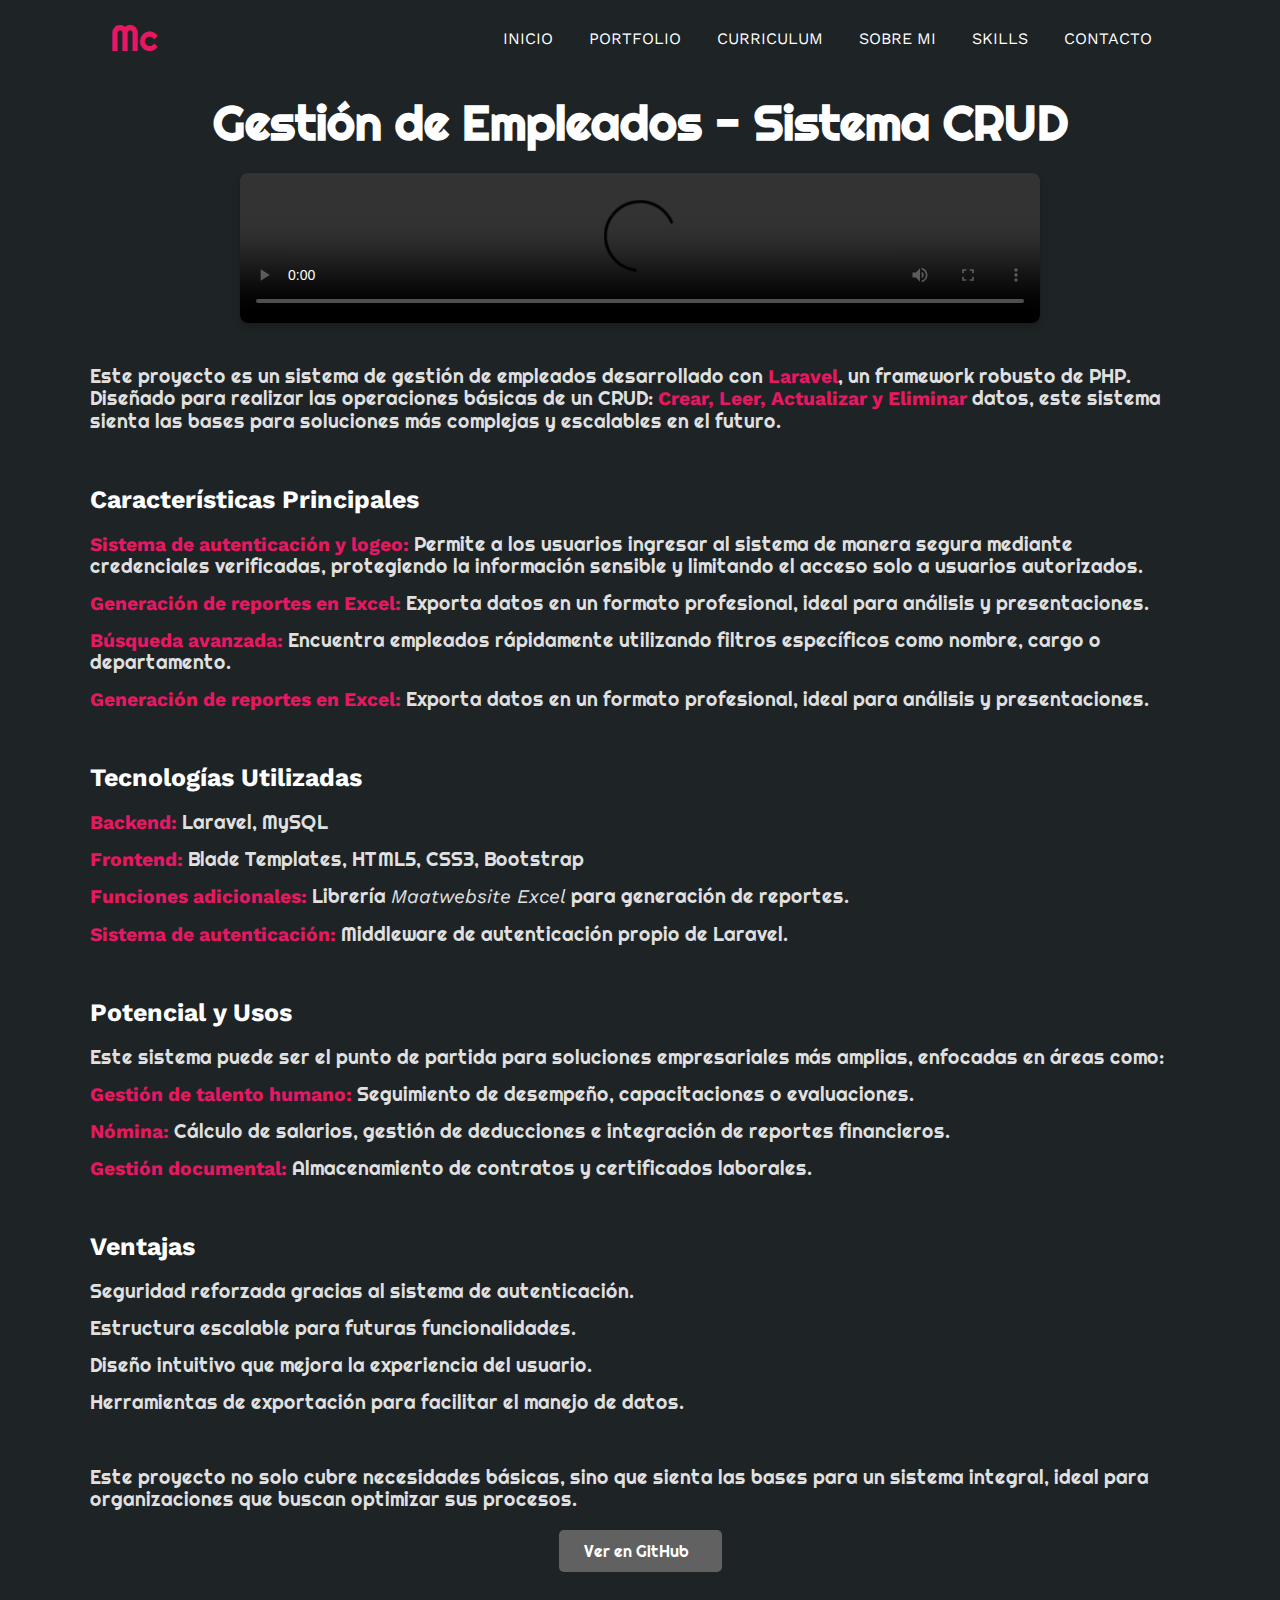
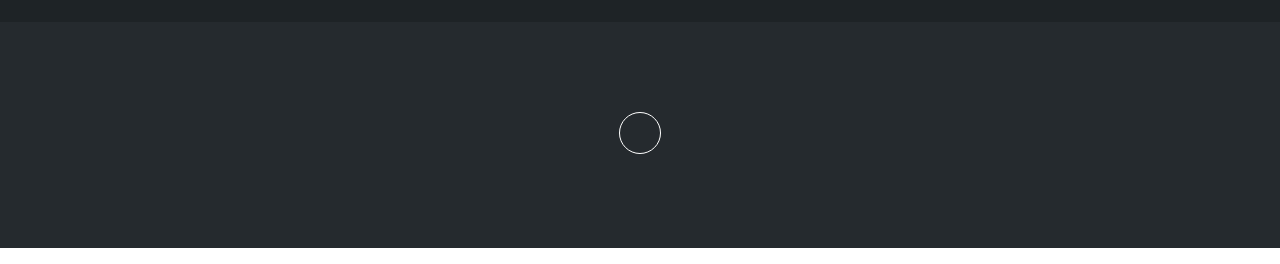
<file: empleadosCRUD.html>
<!DOCTYPE html>
<html lang="es">
  <head>
    <meta charset="UTF-8" />
    <meta http-equiv="X-UA-Compatible" content="IE=edge" />
    <meta name="viewport" content="width=device-width, initial-scale=1.0" />
    <link
      rel="stylesheet"
      href="https://cdnjs.cloudflare.com/ajax/libs/font-awesome/6.1.2/css/all.min.css"
      integrity="sha512-1sCRPdkRXhBV2PBLUdRb4tMg1w2YPf37qatUFeS7zlBy7jJI8Lf4VHwWfZZfpXtYSLy85pkm9GaYVYMfw5BC1A=="
      crossorigin="anonymous"
      referrerpolicy="no-referrer"
    />
    <title>Portfolio</title>
    <link rel="stylesheet" href="estilo.css" />
  </head>

  <body>
    <!-- MENU ENCABEZADO -->
    <div class="contenedor-header">
      <header>
        <div class="logo">
          <!-- <img
                  
                    src="img/logo1.png"
                    alt=""
                    width="20px "
                    height="20px"
                  /> -->
          <a href="#">Mc</a>
        </div>
        <nav id="nav">
          <ul>
            <li>
              <a href="index.html#inicio" onclick="seleccionar()">INICIO</a>
            </li>
            <li>
              <a href="index.html#portfolio" onclick="seleccionar()"
                >PORTFOLIO</a
              >
            </li>
            <li>
              <a href="index.html#curriculum" onclick="seleccionar()"
                >CURRICULUM</a
              >
            </li>
            <li>
              <a href="index.html#sobremi" onclick="seleccionar()">SOBRE MI</a>
            </li>
            <li>
              <a href="index.html#skills" onclick="seleccionar()">SKILLS</a>
            </li>

            <li>
              <a href="index.html#contacto" onclick="seleccionar()">CONTACTO</a>
            </li>
          </ul>
        </nav>
        <div class="nav-responsive" onclick="mostrarOcultarMenu()">
          <i class="fa-solid fa-bars"></i>
        </div>
      </header>
    </div>

    <!-- <!-- SECCIÓN SOBRE EL PROYECTO CRUD -->
    <section id="sobremi2" class="sobremi2">
      <div class="contenido-seccion">
        <br />
        <br />
        <h2>Gestión de Empleados - Sistema CRUD</h2>
        <div class="video-container">
          <video controls>
            <source
              src="https://github.com/user-attachments/assets/9c5edead-2846-4062-b0ca-8d636ea1989b"
              type="video/mp4"
            />
            Tu navegador no soporta la reproducción de videos.
          </video>
        </div>

        <br />
        <br />
        <p>
          Este proyecto es un sistema de gestión de empleados desarrollado con
          <strong>Laravel</strong>, un framework robusto de PHP. Diseñado para
          realizar las operaciones básicas de un CRUD:
          <span>Crear, Leer, Actualizar y Eliminar</span> datos, este sistema
          sienta las bases para soluciones más complejas y escalables en el
          futuro.
        </p>
        <br /><br />
        <h3>Características Principales</h3>
        <br />
        <p>
          <strong>Sistema de autenticación y logeo:</strong> Permite a los
          usuarios ingresar al sistema de manera segura mediante credenciales
          verificadas, protegiendo la información sensible y limitando el acceso
          solo a usuarios autorizados.
        </p>
        <p>
          <strong>Generación de reportes en Excel:</strong> Exporta datos en un
          formato profesional, ideal para análisis y presentaciones.
        </p>

        <p>
          <strong>Búsqueda avanzada:</strong> Encuentra empleados rápidamente
          utilizando filtros específicos como nombre, cargo o departamento.
        </p>
        <p>
          <strong>Generación de reportes en Excel:</strong> Exporta datos en un
          formato profesional, ideal para análisis y presentaciones.
        </p>

        <br /><br />
        <h3>Tecnologías Utilizadas</h3>
        <br />
        <p><strong>Backend:</strong> Laravel, MySQL</p>
        <p>
          <strong>Frontend:</strong> Blade Templates, HTML5, CSS3, Bootstrap
        </p>
        <p>
          <strong>Funciones adicionales:</strong> Librería
          <em>Maatwebsite Excel</em> para generación de reportes.
        </p>
        <p>
          <strong>Sistema de autenticación:</strong> Middleware de autenticación
          propio de Laravel.
        </p>

        <br /><br />
        <h3>Potencial y Usos</h3>
        <br />
        <p>
          Este sistema puede ser el punto de partida para soluciones
          empresariales más amplias, enfocadas en áreas como:
        </p>
        <p>
          <strong>Gestión de talento humano:</strong> Seguimiento de desempeño,
          capacitaciones o evaluaciones.
        </p>
        <p>
          <strong>Nómina:</strong> Cálculo de salarios, gestión de deducciones e
          integración de reportes financieros.
        </p>
        <p>
          <strong>Gestión documental:</strong> Almacenamiento de contratos y
          certificados laborales.
        </p>

        <br /><br />
        <h3>Ventajas</h3>
        <br />

        <p>Seguridad reforzada gracias al sistema de autenticación.</p>
        <p>Estructura escalable para futuras funcionalidades.</p>
        <p>Diseño intuitivo que mejora la experiencia del usuario.</p>
        <p>Herramientas de exportación para facilitar el manejo de datos.</p>

        <br /><br />
        <p>
          Este proyecto no solo cubre necesidades básicas, sino que sienta las
          bases para un sistema integral, ideal para organizaciones que buscan
          optimizar sus procesos.
        </p>
      </div>
      <div class="github-button-container">
        <a
          href="https://github.com/Mastick2607/sistema_empleados.git"
          target="_blank"
          class="github-button"
        >
          Ver en GitHub <i class="fab fa-github"></i>
        </a>
      </div>
    </section>

    <!-- footer -->
    <footer>
      <!-- <a href="#inicio" class="arriba">
        <i class="fa-solid fa-angles-up"></i>
      </a> -->
      <div class="redes">
        <!-- <a href="#"><i class="fa-brands fa-facebook-f"></i></a>
        <a href="#"><i class="fa-brands fa-twitter"></i></a>
        <a href="#"><i class="fa-brands fa-skype"></i></a> -->
        <a
          class="redes-footer"
          href="https://www.linkedin.com/in/marlon-stick-cortes-ñustes-baa47b1b4/"
          ><i class="fa-brands fa-linkedin-in"></i
        ></a>
        <!-- <a href="#"><i class="fa-solid fa-rss"></i></a> -->
      </div>
    </footer>
  </body>
</html>
</file>
<file: estilo.css>
@import url("https://fonts.googleapis.com/css2?family=Righteous&family=Work+Sans:wght@100;300;400;600;800&display=swap");
* {
  box-sizing: border-box;
  font-family: "Work Sans";
  margin: 0;
  padding: 0;
}
html {
  /* me permite deslizar cuando hago clic en los links del menu */
  scroll-behavior: smooth;
}
/* MENU */
.contenedor-header {
  background: #1e2326;
  position: fixed;
  width: 100%;
  top: 0;
  left: 0;
  z-index: 99;
}
.contenedor-header header {
  max-width: 1100px;
  margin: auto;
  display: flex;
  justify-content: space-between;
  align-items: center;
  padding: 15px 20px;
}
.contenedor-header header .logo a {
  font-family: "Righteous";
  font-size: 36px;
  color: #e71861;
  text-decoration: none;
}
.contenedor-header header ul {
  display: flex;
  list-style: none;
}
.contenedor-header header nav ul li a {
  text-align: none;
  color: #fff;
  margin: 0 15px;
  padding: 3px;
  transition: 0.5s;
  text-decoration: none;
}
.contenedor-header header nav ul li a:hover {
  color: #e71861;
}
.nav-responsive {
  background-color: #e71861;
  color: #fff;
  padding: 5px 10px;
  border-radius: 5px;
  cursor: pointer;
  display: none;
}
/* SECCION I N I C I O */
.inicio {
  background: linear-gradient(
      to top,
      rgba(30, 35, 38, 0.8),
      rgba(30, 35, 38, 1)
    ),
    url(img/fondo.jpg);
  background-size: cover;
  height: 100vh;
  color: #fff;
  background-color: #1cb698;
  display: flex;
  align-items: center;
}
.inicio .contenido-banner {
  padding: 20px;
  background-color: #251e26;
  max-width: 350px;

  margin: auto;
  text-align: center;
  border-radius: 40px;
  margin-top: 80px;
}
.inicio .contenido-banner img {
  margin-top: 40px;
  border: 10px solid #e71861;
  display: block;
  width: 80%;
  margin: auto;
  border-radius: 100%;
}
.inicio .contenido-banner h1 {
  margin-top: 40px;
  font-size: 42px;
  font-family: "Righteous";
  color: #e71861;
}
.inicio .contenido-banner h2 {
  font-size: 15px;
  font-weight: normal;
  font-family: "Righteous";
  display: inline-block;
  animation: spinText 2s ease-in-out forwards;
}

@keyframes spinText {
  from {
    transform: rotateY(-180deg);
    opacity: 0;
  }
  to {
    transform: rotateY(0);
    opacity: 1;
  }
}

.inicio .contenido-banner .redes a {
  color: #fff;
  display: inline-block;
  text-decoration: none;
  border: 1px solid #fff;
  border-radius: 100%;
  width: 42px;
  height: 42px;
  line-height: 42px;
  margin: 20px 5px 50px;
  font-size: 20px;
  transition: 0.3s;
}
.inicio .contenido-banner .redes a:hover {
  background-color: #e71861;
}
.inicio button {
  cursor: pointer;
  background-color: transparent;
  border: 2px solid #fff;
  width: fit-content;
  display: block;
  margin: 20px auto;
  padding: 10px 22px;
  font-size: 16px;
  color: #fff;
  position: relative;
  z-index: 10;
  margin-top: -30px;
}
.inicio button .overlay {
  position: absolute;
  top: 0;
  left: 0;
  width: 0;
  height: 100%;
  background-color: #e71861;
  z-index: -1;
  transition: 1s;
}
.inicio button:hover .overlay {
  width: 100%;
}
.sobremi {
  background-color: #1e2326;
  color: #fff;
  padding: 50px 19px;
  margin-top: -16px;
}
.sobremi .contenido-seccion {
  max-width: 1100px;
  margin: auto;
}
.sobremi h2 {
  font-size: 48px;
  font-family: "Righteous";
  text-align: center;
  padding: 20px 0;
  view-timeline-name: --reveal;
  animation-name: show;
  animation-fill-mode: both;
  animation-timeline: --reveal;
  animation-range: entry 25% cover 50%;
}
.sobremi .contenido-seccion p {
  font: 18px;
  line-height: 22px;
  margin-bottom: 20px;
  view-timeline-name: --reveal;
  animation-name: show;
  animation-fill-mode: both;
  animation-timeline: --reveal;
  animation-range: entry 25% cover 45%;
}
.sobremi .contenido-seccion p span {
  color: #e71861;
  font-weight: bold;
}
.sobremi .fila {
  display: flex;
  view-timeline-name: --reveal;
  animation-name: show;
  animation-fill-mode: both;
  animation-timeline: --reveal;
  animation-range: entry 25% cover 50%;
}
.sobremi .fila .col {
  width: 50%;
}
.sobremi .fila .col h3 {
  font-size: 28px;
  font-family: "Righteous";
  margin-bottom: 25px;
}
.sobremi .fila .col ul {
  list-style: none;
}
.sobremi .fila .col ul li {
  margin: 12px 0;
}
.sobremi .fila .col ul li strong {
  display: inline-block;
  color: #e71861;
  width: 130px;
}
.sobremi .fila .col ul li span {
  background-color: #e71861;
  padding: 3px;
  font-weight: bold;
  border-radius: 5px;
}
.mylink {
  /* text-decoration: none;  */
  color: #ffffff; /* Cambia este valor al color deseado */
  /* font-weight: bold; */
}
.sobremi .fila .col .contenedor-intereses {
  display: flex;
  flex-wrap: wrap;
}
.sobremi .fila .col .contenedor-intereses .interes {
  width: 100px;
  height: 100px;
  background-color: #252a2e;
  border-radius: 10px;
  margin: 0 15px 15px 0;
  display: flex;
  flex-direction: column;
  align-items: center;
  justify-content: center;
  transition: 0.3s;
}
.sobremi .fila .col .contenedor-intereses .interes:hover {
  background-color: #1cb698;
}
.sobremi .fila .col .contenedor-intereses .interes i {
  font-size: 30px;
  margin-bottom: 10px;
}
.sobremi button {
  cursor: pointer;
  background-color: transparent;
  border: 2px solid #fff;
  width: fit-content;
  display: block;
  margin: 20px auto;
  padding: 10px 22px;
  font-size: 16px;
  color: #fff;
  position: relative;
  z-index: 10;
}
.sobremi button .overlay {
  position: absolute;
  top: 0;
  left: 0;
  width: 0;
  height: 100%;
  background-color: #e71861;
  z-index: -1;
  transition: 1s;
}
.sobremi button:hover .overlay {
  width: 100%;
}

.sobremi2 {
  background-color: #1e2326;
  color: #fff;
  padding: 50px 19px;
  margin-top: -16px;
}
.sobremi2 .contenido-seccion {
  max-width: 1100px;
  margin: auto;
}
.sobremi2 h2 {
  font-size: 48px;
  font-family: "Righteous";
  text-align: center;
  padding: 20px 0;
  /* view-timeline-name: --reveal;
    animation-name: show;
    animation-fill-mode: both;
    animation-timeline: --reveal;
    animation-range: entry 25% cover 50%; */
}
.sobremi2 .contenido-seccion p {
  font: 18px;
  line-height: 22px;
  margin-bottom: 15px;
}
.sobremi2 .contenido-seccion p span {
  color: #e71861;
  font-weight: bold;
}
.sobremi2 .fila {
  display: flex;
}
.sobremi2 .fila .col {
  width: 50%;
}
.sobremi2 .fila .col h3 {
  font-size: 28px;
  font-family: "Righteous";
  margin-bottom: 25px;
}
.sobremi2 .fila .col ul {
  list-style: none;
}
.sobremi2 .fila .col ul li {
  margin: 12px 0;
}
.sobremi2 .fila .col ul li strong {
  display: inline-block;
  color: #e71861;
  width: 130px;
}
.sobremi2 .fila .col ul li span {
  background-color: #e71861;
  padding: 3px;
  font-weight: bold;
  border-radius: 5px;
}
.mylink {
  /* text-decoration: none;  */
  color: #ffffff; /* Cambia este valor al color deseado */
  /* font-weight: bold; */
}
.sobremi2 .fila .col .contenedor-intereses {
  display: flex;
  flex-wrap: wrap;
}
.sobremi2 .fila .col .contenedor-intereses .interes {
  width: 100px;
  height: 100px;
  background-color: #252a2e;
  border-radius: 10px;
  margin: 0 15px 15px 0;
  display: flex;
  flex-direction: column;
  align-items: center;
  justify-content: center;
  transition: 0.3s;
}
.sobremi2 .fila .col .contenedor-intereses .interes:hover {
  background-color: #1cb698;
}
.sobremi2 .fila .col .contenedor-intereses .interes i {
  font-size: 30px;
  margin-bottom: 10px;
}
.sobremi2 button {
  cursor: pointer;
  background-color: transparent;
  border: 2px solid #fff;
  width: fit-content;
  display: block;
  margin: 20px auto;
  padding: 10px 22px;
  font-size: 16px;
  color: #fff;
  position: relative;
  z-index: 10;
}
.sobremi2 button .overlay {
  position: absolute;
  top: 0;
  left: 0;
  width: 0;
  height: 100%;
  background-color: #e71861;
  z-index: -1;
  transition: 1s;
}
.sobremi2 button:hover .overlay {
  width: 100%;
}

.sobremi2 strong {
  color: #e71861;
  width: 130px;
  font: 18px;
  line-height: 2px;
  /* margin-bottom: 20px; */
}

.sobremi2 p {
  margin-bottom: 62px;
}

.sobremi2 h3 {
  font-size: 25px;
}

.github-button-container {
  text-align: center;
  margin-top: 20px;
}

.github-button {
  display: inline-block;
  padding: 10px 25px;
  font-size: 16px;
  font-family: "Righteous", sans-serif;
  color: #fff;
  background-color: #616161;
  border-radius: 5px;
  text-decoration: none;
  transition: background-color 0.3s ease;
}

.github-button i {
  margin-left: 8px;
  font-size: 18px;
}

.github-button:hover {
  background-color: #e71861;
}

/* SECCION S K I L L S */
.skills {
  background-color: #252a2e;
  color: #fff;
  padding: 50px 20px;
}
.skills .contenido-seccion {
  max-width: 1100px;
  margin: auto;
}
.skills h2 {
  font-size: 48px;
  font-family: "Righteous";
  text-align: center;
  padding: 20px 0;
  view-timeline-name: --reveal;
  animation-name: show;
  animation-fill-mode: both;
  animation-timeline: --reveal;
  animation-range: entry 25% cover 50%;
}
.skills .fila {
  display: flex;
  view-timeline-name: --reveal;
  animation-name: show;
  animation-fill-mode: both;
  animation-timeline: --reveal;
  animation-range: entry 25% cover 30%;
}
.skills .fila .col {
  width: 50%;
  padding: 0 20px;
}
.skills .fila .col h3 {
  font-size: 28px;
  font-family: "Righteous";
  margin-bottom: 25px;
}
.skills .skill > span {
  font-weight: bold;
  display: block;
  margin-bottom: 10px;
}
.skills .skill .barra-skill {
  height: 8px;
  width: 80%;
  background-color: #131517;
  position: relative;
  margin-bottom: 30px;
}
.skills .skill .progreso {
  background-color: #e71861;
  position: absolute;
  top: 0;
  left: 0;
  height: 8px;
}
.skills .skill .barra-skill span {
  position: absolute;
  height: 40px;
  width: 40px;
  background-color: #e71861;
  border-radius: 50px;
  line-height: 40px;
  text-align: center;
  top: -17px;
  right: -15px;
  font-size: 14px;
}
/* Estas clases se agregaran dinamicamente mediante javascript */
.skills .skill .javascript {
  width: 0%;
  animation: 2s javascript forwards;
}
@keyframes javascript {
  0% {
    width: 0%;
  }
  100% {
    width: 70%;
  }
}

.skills .skill .htmlcss {
  width: 0%;
  animation: 2s htmlcss forwards;
}
@keyframes htmlcss {
  0% {
    width: 0%;
  }
  100% {
    width: 90%;
  }
}

.skills .skill .photoshop {
  width: 0%;
  animation: 2s photoshop forwards;
}
@keyframes photoshop {
  0% {
    width: 0%;
  }
  100% {
    width: 90%;
  }
}

.skills .skill .Php {
  width: 0%;
  animation: 2s php forwards;
}
@keyframes php {
  0% {
    width: 0%;
  }
  100% {
    width: 80%;
  }
}

.skills .skill .Node {
  width: 0%;
  animation: 2s node forwards;
}
@keyframes node {
  0% {
    width: 0%;
  }
  100% {
    width: 76%;
  }
}

.skills .skill .comunicacion {
  width: 0%;
  animation: 2s comunicacion forwards;
}
@keyframes comunicacion {
  0% {
    width: 0%;
  }
  100% {
    width: 80%;
  }
}

.skills .skill .trabajo {
  width: 0%;
  animation: 2s trabajo forwards;
}
@keyframes trabajo {
  0% {
    width: 0%;
  }
  100% {
    width: 90%;
  }
}

.skills .skill .creatividad {
  width: 0%;
  animation: 2s creatividad forwards;
}
@keyframes creatividad {
  0% {
    width: 0%;
  }
  100% {
    width: 85%;
  }
}

.skills .skill .dedicacion {
  width: 0%;
  animation: 2s dedicacion forwards;
}
@keyframes dedicacion {
  0% {
    width: 0%;
  }
  100% {
    width: 95%;
  }
}

.skills .skill .proyect {
  width: 0%;
  animation: 2s proyect forwards;
}
@keyframes proyect {
  0% {
    width: 0%;
  }
  100% {
    width: 94%;
  }
}
/* SECCION CURRICULUM */
.curriculum {
  background-color: #1e2326;
  color: #fff;
  padding: 50px 20px;
}
.curriculum .contenido-seccion {
  max-width: 1100px;
  margin: auto;
}
.curriculum h2 {
  font-size: 48px;
  font-family: "Righteous";
  text-align: center;
  padding: 20px 0;
  view-timeline-name: --reveal;
  animation-name: show;
  animation-fill-mode: both;
  animation-timeline: --reveal;
  animation-range: entry 25% cover 30%;
}

@keyframes show {
  from {
    opacity: 0;
    scale: 10%;
  }
  to {
    opacity: 1;
    scale: 100%;
  }
}
.curriculum .fila {
  display: flex;
  justify-content: space-between;
}
.curriculum .fila .col {
  width: 49%;
  padding: 0 20px;
  /* margin-top: -30px; */
}
.curriculum .fila .col h3 {
  font-size: 28px;
  font-family: "Righteous";
  margin-bottom: 25px;
}
.curriculum .fila .izquierda {
  border-right: 2px solid #252a2e;
  view-timeline-name: --reveal;
  animation-name: show;
  animation-fill-mode: both;
  animation-timeline: --reveal;
  animation-range: entry 25% cover 30%;
}

/* 
@keyframes show {
    from{
        opacity: 0; scale: 10%;
    }
    to{
        opacity: 1;scale: 100%;
    }
 } */
.curriculum .fila .derecha {
  border-left: 2px solid #252a2e;
  view-timeline-name: --reveal;
  animation-name: show;
  animation-fill-mode: both;
  animation-timeline: --reveal;
  animation-range: entry 25% cover 30%;
}
.curriculum .fila .item {
  padding: 25px;
  margin-bottom: 30px;
  background-color: #252a2e;
  position: relative;
}
.curriculum .fila .item h4 {
  font-size: 20px;
  margin-bottom: 10px;
}
.curriculum .fila .item .casa {
  color: #e71861;
  font-size: 22px;
  font-weight: bold;
  display: block;
}
.curriculum .fila .item .fecha {
  display: block;
  color: #e71861;
  margin-bottom: 10px;
}
.curriculum .fila .item p {
  line-height: 24px;
}
.curriculum .fila .izq {
  border-right: 2px solid #e71861;
  margin-right: 20px;
}
.curriculum .fila .der {
  border-left: 2px solid #e71861;
  margin-left: 20px;
}
.curriculum .fila .item .conectori {
  height: 2px;
  background-color: #e71861;
  width: 47px;
  position: absolute;
  top: 50%;
  right: -47px;
  z-index: 5;
}
.curriculum .fila .item .conectori .circuloi {
  display: block;
  height: 10px;
  width: 10px;
  border-radius: 50%;
  background-color: #e71861;
  float: right;
  position: relative;
  bottom: 4px;
}
.curriculum .fila .item .conectord {
  height: 2px;
  background-color: #e71861;
  width: 47px;
  position: absolute;
  top: 50%;
  left: -47px;
  z-index: 5;
}
.curriculum .fila .item .conectord .circulod {
  display: block;
  height: 10px;
  width: 10px;
  border-radius: 50%;
  background-color: #e71861;
  float: left;
  position: relative;
  bottom: 4px;
}
/* SECCION PORTFOLIO */
.portfolio {
  background-color: #252a2e;
  color: #fff;
  padding: 50px 110px 10px 110px;
}
.portfolio .contenido-seccion {
  max-width: 1400px;
  margin: auto;
  /* margin-bottom: 12px; */
}
.portfolio h2 {
  font-size: 48px;
  font-family: "Righteous";
  text-align: center;
  padding: 20px 0;

  view-timeline-name: --reveal;
  animation-name: show;
  animation-fill-mode: both;
  animation-timeline: --reveal;
  animation-range: entry 25% cover 50%;
}

@keyframes show {
  from {
    opacity: 0;
    scale: 10%;
  }
  to {
    opacity: 1;
    scale: 100%;
  }
}
.portfolio .galeria {
  display: flex;
  flex-wrap: wrap;
  justify-content: space-around;
}
.portfolio .galeria .proyecto {
  position: relative;
  max-width: 340px;
  height: fit-content;
  margin: 10px;
  cursor: pointer;
}
.portfolio .galeria .proyecto img {
  width: 0%;
  display: block;
}
.portfolio .galeria .proyecto .overlay {
  position: absolute;
  top: 0;
  width: 100%;
  height: 100%;
  text-align: center;
  background: linear-gradient(rgba(28, 182, 152, 0.8), rgba(28, 182, 152, 0.8));
  display: flex;
  flex-direction: column;
  justify-content: center;
  transition: 1s;
  font-size: 18px;
  letter-spacing: 3px;
  opacity: 0;
}
.portfolio .galeria .proyecto .overlay h3 {
  margin-bottom: 20px;
  transition: 1s;
}
.portfolio .galeria .proyecto .overlay:hover {
  opacity: 1;
}
.portfolio .galeria .proyecto .overlay:hover h3 {
  margin-bottom: 0px;
}
/* SECCION CONTACTO */
.contacto {
  background-image: url(img/contact_bg.png);
  background-color: #1e2326;
  color: #fff;
  padding: 50px 0;
}
.contacto .contenido-seccion {
  width: 1100px;
  margin: auto;
  view-timeline-name: --reveal;
  animation-name: show;
  animation-fill-mode: both;
  animation-timeline: --reveal;
  animation-range: entry 25% cover 30%;
}

.avion {
  /* max-width: 100px; */
  margin-top: 55px;
  filter: invert(16%) sepia(85%) saturate(4292%) hue-rotate(317deg)
    brightness(90%) contrast(93%);
}
.contacto h2 {
  font-size: 48px;
  font-family: "Righteous";
  text-align: center;
  padding: 20px 0;
}
.contacto .fila {
  display: flex;
}
.contacto .col {
  width: 50%;
  padding: 10px;
  position: relative;
}
.contacto .col input,
.contacto .col textarea {
  display: block;
  width: 100%;
  padding: 18px;
  border: none;
  margin-bottom: 20px;
  background-color: #252a2e;
  color: #fff;
  font-size: 18px;
}
.contacto button {
  cursor: pointer;
  background-color: transparent;
  border: 2px solid #fff;
  width: fit-content;
  display: block;
  margin: 20px auto;
  padding: 10px 22px;
  font-size: 16px;
  color: #fff;
  position: relative;
  z-index: 10;
}
.contacto button .overlay {
  position: absolute;
  top: 0;
  left: 0;
  width: 0;
  height: 100%;
  background-color: #e71861;
  z-index: -1;
  transition: 1s;
}
.contacto button:hover .overlay {
  width: 100%;
}
.contacto .col img {
  width: 100%;
}
.contacto .col .info {
  position: absolute;
  top: 40%;
  background-color: #252a2e;
  padding: 20px;
  max-width: 350px;
  left: 50%;
  transform: translate(-50%, -50%);
}
.contacto .col .info ul {
  list-style: none;
}
.contacto .col .info ul li {
  margin-bottom: 20px;
}
.contacto .col .info ul li i {
  color: #1cb698;
  display: inline-block;
  margin-right: 20px;
}
footer {
  background-color: #252a2e;
  color: #fff;
  padding: 50px 0 30px 0;
  text-align: center;
  position: relative;
  width: 100%;
}
footer .redes {
  margin-bottom: 20px;
}
footer .redes a {
  color: #fff;
  display: inline-block;
  text-decoration: none;
  border: 1px solid #fff;
  border-radius: 100%;
  width: 42px;
  height: 42px;
  line-height: 42px;
  margin: 40px 5px;
  font-size: 20px;
  transition: 0.3s;
}
footer .arriba {
  display: block;
  width: 50px;
  height: 50px;
  background-color: #e71861;
  color: #fff;
  position: absolute;
  left: 50%;
  transform: translateX(-50%);
  top: -25px;
  border-radius: 50%;
  line-height: 50px;
  font-size: 18px;
}

.redes-footer:hover {
  background-color: #e71861;
}
.card {
  background-color: #1a1a1a;
  border-radius: 1rem;
  overflow: hidden;
  width: 380px;
  /* width: 100%; */
  height: 530px;
  /* box-shadow: 0 0 20px #e71861; */
  /* position: relative; */
  /* border: 2px solid #9f4c10; */
  margin-bottom: 15px;

  /* border: 2px solid #e71861; */

  /* border: 1px solid transparent; Borde inicial transparente */

  view-timeline-name: --reveal;
  animation-name: show;
  animation-fill-mode: both;
  animation-timeline: --reveal;
  animation-range: entry 25% cover 50%;
}

@keyframes show {
  from {
    opacity: 0;
    scale: 10%;
  }
  to {
    opacity: 1;
    scale: 100%;
  }
}

.card:hover {
  transform: scale(1.05); /* Aumenta el tamaño en un 5% */
  background-color: #111; /* Cambia el fondo a un tono más oscuro */
}
/* .card :hover {
    transform: scale(1.05);
    border: 2px solid #e71861; Cambia el borde a rojo

} */

.tag {
  position: absolute;
  top: 1rem;
  left: 1rem;
  background-color: #e71861;
  color: white;
  padding: 0.5rem 1rem;
  border-radius: 2rem;
  font-weight: bold;
  font-size: 1.2rem;
}
.img-1 {
  width: 380px;
}
.content {
  margin-top: -55px;
  padding: 2rem;
}

.screenshots {
  display: flex;
  gap: 1rem;
  margin-bottom: 2rem;
}

.screenshot {
  flex: 1;
  /* height: 250px; */
  /* max-width: 1800px; */
  background-color: #333;
  border-radius: 0.5rem;
}

.titl-proyect {
  font-size: 23px;
  margin: 0 0 1rem;
  font-family: "Righteous";
  color: #e71861;
}
.descrption {
  font-size: 17px;
}
p {
  color: #e0e0e0;
  font-size: 1.2rem;
  line-height: 1.5;
  margin-bottom: 2rem;
  font-family: "Righteous";
}

.highlight {
  color: #e71861;
  font-style: italic;
}

.technologies {
  display: flex;
  flex-wrap: wrap;
  gap: 0.5rem;
  margin-top: -20px;
}

.tech {
  background-color: rgba(138, 43, 226, 0.1);
  border: 1px solid #e71861;
  color: #e71861;
  padding: 0.5rem 1rem;
  border-radius: 2rem;
  font-size: 0.9rem;
  display: flex;
  align-items: center;
  gap: 0.5rem;
}

.tech-node {
  background-color: rgba(138, 43, 226, 0.1);
  border: 1px solid #109f28;
  color: #109f28;
  padding: 0.5rem 1rem;
  border-radius: 2rem;
  font-size: 0.9rem;
  display: flex;
  align-items: center;
  gap: 0.5rem;
}
.tech-TypeScript {
  background-color: rgba(138, 43, 226, 0.1);
  border: 1px solid #2f74c0;
  color: #2f74c0;
  padding: 0.5rem 1rem;
  border-radius: 2rem;
  font-size: 0.9rem;
  display: flex;
  align-items: center;
  gap: 0.5rem;
}
.tech-Angular {
  background-color: rgba(138, 43, 226, 0.1);
  border: 1px solid #cf1919;
  color: #cf1919;
  padding: 0.5rem 1rem;
  border-radius: 2rem;
  font-size: 0.9rem;
  display: flex;
  align-items: center;
  gap: 0.5rem;
}
.tech-Tailwind {
  background-color: rgba(138, 43, 226, 0.1);
  border: 1px solid #36b7f0;
  color: #36b7f0;
  padding: 0.5rem 1rem;
  border-radius: 2rem;
  font-size: 0.9rem;
  display: flex;
  align-items: center;
  gap: 0.5rem;
}

.tech-Mysql {
  border: 1px solid #f78f08;
  color: #f78f08;
  padding: 0.5rem 1rem;
  border-radius: 2rem;
  font-size: 0.9rem;
  display: flex;
  align-items: center;
  gap: 0.5rem;
}

.tech-laravel {
  border: 1px solid #ff2d20;
  color: #ff2d20;
  padding: 0.5rem 1rem;
  border-radius: 2rem;
  font-size: 0.9rem;
  display: flex;
  align-items: center;
  gap: 0.5rem;
}

.tech-bootstrap {
  border: 1px solid #8011f7;
  color: #8011f7;
  padding: 0.5rem 1rem;
  border-radius: 2rem;
  font-size: 0.9rem;
  display: flex;
  align-items: center;
  gap: 0.5rem;
}

.tech-react {
  border: 1px solid #5ed3f3;
  color: #5ed3f3;
  padding: 0.5rem 1rem;
  border-radius: 2rem;
  font-size: 0.9rem;
  display: flex;
  align-items: center;
  gap: 0.5rem;
}

.tech-icon {
  width: 1rem;
  height: 1rem;
  fill: currentColor;
}

.proyectos-container {
  display: grid;
  grid-template-columns: repeat(3, 1fr); /* Tres columnas iguales */
  gap: 30px; /* Espacio entre tarjetas */
  justify-items: center; /* Centra horizontalmente las tarjetas en sus columnas */
  align-items: center; /* Centra verticalmente las tarjetas en sus filas */
  margin-left: -40px;
}

.proyecto1 {
  margin-right: -110px;
  display: contents; /* Asegura que las tarjetas sigan el diseño del grid */
}

.card:nth-child(4) {
  grid-column: 2; /* Coloca la cuarta tarjeta en la segunda columna */
  grid-row: 2; /* Asegura que la tarjeta esté en la segunda fila */
}

/* Contenedor del video */
.video-container {
  width: 90%; /* Ajusta el ancho según sea necesario */
  max-width: 800px; /* Ancho máximo para pantallas grandes */
  margin: auto;
}

/* Video responsivo */
video {
  width: 100%;
  height: auto;
  border-radius: 8px; /* Opcional: bordes redondeados */
  box-shadow: 0 4px 8px rgba(0, 0, 0, 0.2); /* Opcional: sombra */
}

.carousel {
  display: flex;
  align-items: center;
  justify-content: center;
  position: relative;
  margin: 20px auto;
  max-width: 640px;
  overflow: hidden;
  border-radius: 10px;
}
.carousel img {
  width: 100%;
  height: auto;
  display: none;
  transition: opacity 0.5s ease-in-out;
}
.carousel img.active {
  display: block;
}
.carousel .controls {
  position: absolute;
  top: 50%;
  width: 100%;
  display: flex;
  justify-content: space-between;
  transform: translateY(-50%);
}
.carousel .controls i {
  cursor: pointer;
  color: white;
  font-size: 30px;
  background: rgba(0, 0, 0, 0.5);
  border-radius: 50%;
  padding: 10px;
}
.image-viewer {
  display: none;
  position: fixed;
  top: 0;
  left: 0;
  width: 100%;
  height: 100%;
  background: rgba(0, 0, 0, 0.9);
  justify-content: center;
  align-items: center;
  z-index: 1000;
}
.image-viewer img {
  max-width: 90%;
  max-height: 90%;
}
.image-viewer .close-btn {
  position: absolute;
  top: 20px;
  right: 20px;
  font-size: 30px;
  color: white;
  cursor: pointer;
}

/* SECCION RESPONSIVE */
@media screen and (max-width: 1280px) {
  /* .card{ */

  /* margin: 20px 5px 10 0px; */
  /* gap: 1.5px; */
  /* margin-left: 15px; */
  /* } */
  .proyectos-container {
    margin-left: -72px;
    /* border: #109f28 2px solid; */
  }

  .portfolio h2 {
    margin-top: -22px;
    margin-bottom: 4px;
    margin-left: 12px;
  }
}
.proyecto1 {
  margin-right: 17px;
}

@media screen and (max-width: 980px) {
  nav {
    display: none;
  }
  .nav-responsive {
    display: block;
  }
  nav.responsive {
    display: block;
    position: absolute;
    right: 0;
    top: 75px;
    background-color: #252a2e;
    width: 180px;
  }
  nav.responsive ul {
    display: block !important;
  }
  nav.responsive ul li {
    border-bottom: 1px solid #fff;
    padding: 10px 0;
  }
}
@media screen and (max-width: 700px) {
  .sobremi .fila {
    display: block;
  }
  .sobremi .fila .col {
    width: fit-content;
  }

  .sobremi2 .fila {
    display: block;
  }
  .sobremi2 .fila .col {
    width: fit-content;
  }
  .proyectos-container {
    display: block;
    /* background-color: #109f28; */

    margin-right: 370px;
  }
  /* .card{
       width: 465px;
        margin-top: 20px;
       
    } */
  /* .portfolio{
        background-color: #252A2E;
        color: #fff;
        padding: 50px 100px 0 20px;
    } */

  .skills .fila {
    display: block;
  }
  .skills .fila .col {
    width: 100%;
  }
  .skills .fila .col .barra-skill {
    width: 100%;
  }

  .curriculum .fila {
    display: block;
  }
  .curriculum .fila .col {
    width: 90%;
  }
  .curriculum .fila .derecha {
    margin-left: 20px;
  }

  .portfolio .galeria {
    display: block;
    width: 100%;
  }
  .portfolio .galeria .proyecto {
    max-width: 100%;
  }
  .portfolio .galeria .proyecto img {
    width: 100%;
  }
  .contacto .fila {
    display: block;
  }
  .contacto .fila .col {
    width: 100%;
  }

  /* .card{
        display: block;

    } */

  .portfolio {
    background-color: #252a2e;
    color: #fff;
    padding: 50px 20px 0 5px;
    border: 2 px solid rgb(111, 255, 0);
  }

  .card {
    width: 90%;
    height: 485px;
    /* margin-top: 20px; */
    margin-bottom: 1px;
    /* margin-top: 15px; */
    margin: 20px 0 0 45px;
    /* border: 2 px solid rgb(255, 0, 111);   */
    /* view-timeline-name: --reveal;
          animation-name: show;
          animation-delay: both;
          animation-timeline: --reveal ;
          animation-range: entry 25% cover 50%; */
  }

  /* @keyframes show {
        from{
            opacity: 0; scale: 10%;
        }
        to{
            opacity: 1;scale: 100%;
        }
     } */

  .img-1 {
    width: 315px;
    height: auto;
  }
  .proyecto1 {
    margin-left: 9px;
  }

  .titl-proyect {
    font-size: 18px;
    margin: 0 0 1rem;
    font-family: "Righteous";
    color: #e71861;
  }
  .descrption {
    font-size: 18px;
    font-family: "Righteous";
    word-spacing: 0.2rem;
    line-height: 1.2;
  }
  p {
    color: #e0e0e0;
    font-size: 22px;
    word-spacing: 0.2rem;
    line-height: 1.6;
    margin-top: -10px;
    margin-bottom: 2rem;
    font-family: "Righteous";
  }
  .tech-node {
    font-size: 0.7rem;
  }
  .tech-TypeScript {
    font-size: 0.7rem;
  }
  .tech-Angular {
    font-size: 0.7rem;
  }

  .tech-Tailwind {
    font-size: 0.7rem;
  }
  .tech-Mysql {
    font-size: 0.7rem;
  }

  .tech-react {
    font-size: 0.7rem;
  }

  .tech-laravel {
    font-size: 0.7rem;
  }

  .tech-bootstrap {
    font-size: 0.7rem;
  }

  .inicio .contenido-banner h2 {
    font-size: 17px;
    font-weight: normal;
  }

  .inicio .contenido-banner h1 {
    margin-top: 40px;
    font-size: 47px;
    color: #e71861;
    font-family: "Righteous";
  }

  .avion {
    display: none;
    /* width: 0%;  */
    /* height: auto; */
    /* margin-top:55px;
           filter: invert(16%) sepia(85%) saturate(4292%) hue-rotate(317deg) brightness(90%) contrast(93%); */
  }

  .contacto {
    padding: 50px 19px;
  }

  .contacto .contenido-seccion {
    width: 360px;
    margin: auto;
  }
}

/* @media (min-width: 481px) and (max-width: 720px) {
    .portfolio{
        background-color: #252A2E;
        color: #fff;
        padding: 50px 100px 0 10px;
    }
}*/
@media (max-width: 480px) {
  .card {
    width: 310px;
    height: 485px;
    /* margin-top: 20px; */
    margin-bottom: 1px;
    /* margin-top: 15px; */
    margin: 20px 0 0 80px;
    /* border: 2 px solid rgb(255, 0, 111);   */
    /* view-timeline-name: --reveal;
            animation-name: show;
            animation-delay: both;
            animation-timeline: --reveal ;
            animation-range: entry 25% cover 50%; */
  }

  /* @keyframes show {
          from{
              opacity: 0; scale: 10%;
          }
          to{
              opacity: 1;scale: 100%;
          }
       } */

  .img-1 {
    width: 315px;
    height: auto;
  }
  .proyecto1 {
    margin-left: 9px;
  }

  .proyectos-container {
    margin-left: 180px;
    /* border: #109f28 2px solid; */
  }

  .titl-proyect {
    font-size: 18px;
    margin: 0 0 1rem;
    font-family: "Righteous";
    color: #e71861;
  }
  .descrption {
    font-size: 18px;
    font-family: "Righteous";
    word-spacing: 0.2rem;
    line-height: 1.2;
  }
  p {
    color: #e0e0e0;
    font-size: 22px;
    word-spacing: 0.2rem;
    line-height: 1.6;
    margin-top: -10px;
    margin-bottom: 2rem;
    font-family: "Righteous";
  }
  .tech-node {
    font-size: 0.7rem;
  }
  .tech-TypeScript {
    font-size: 0.7rem;
  }
  .tech-Angular {
    font-size: 0.7rem;
  }

  .tech-Tailwind {
    font-size: 0.7rem;
  }
  .tech-Mysql {
    font-size: 0.7rem;
  }

  .tech-react {
    font-size: 0.7rem;
  }

  .tech-laravel {
    font-size: 0.7rem;
  }

  .tech-bootstrap {
    font-size: 0.7rem;
  }
}

@media screen and (max-width: 414px) {
  .card {
    width: 360px;
    height: 485px;
    /* margin-top: 20px; */
    margin-bottom: 1px;
    /* margin-top: 15px; */
    margin: 20px 0 0 90px;
    /* border: 2 px solid rgb(255, 0, 111);   */
    /* view-timeline-name: --reveal;
            animation-name: show;
            animation-delay: both;
            animation-timeline: --reveal ;
            animation-range: entry 25% cover 50%; */
  }

  .proyectos-container {
    margin-left: 156px;
    /* border: #109f28 2px solid; */
  }

  .img-1 {
    width: 100%;
    height: auto;
  }

  .titl-proyect {
    font-size: 20px;
    margin: 0 0 1rem;
    font-family: "Righteous";
    color: #e71861;
  }
  .descrption {
    font-size: 18px;
    font-family: "Righteous";
    word-spacing: 0.2rem;
    line-height: 1.2;
  }
  p {
    color: #e0e0e0;
    font-size: 22px;
    word-spacing: 0.2rem;
    line-height: 1.6;
    margin-top: -10px;
    margin-bottom: 2rem;
    font-family: "Righteous";
  }
  .tech-node {
    font-size: 0.7rem;
  }
  .tech-TypeScript {
    font-size: 0.7rem;
  }
  .tech-Angular {
    font-size: 0.7rem;
  }

  .tech-Tailwind {
    font-size: 0.7rem;
  }
  .tech-Mysql {
    font-size: 0.7rem;
  }

  .tech-react {
    font-size: 0.7rem;
  }

  .tech-laravel {
    font-size: 0.7rem;
  }

  .tech-bootstrap {
    font-size: 0.7rem;
  }
}

@media (max-width: 393px) {
  .proyectos-container {
    margin-left: 146px;
    /* border: #109f28 2px solid; */
  }
}

@media (max-width: 390px) {
  .proyectos-container {
    margin-left: 144px;
    /* border: #109f28 2px solid; */
  }
}
@media screen and (max-width: 375px) {
  .card {
    width: 310px;
    height: 485px;
    /* margin-top: 20px; */
    margin-bottom: 1px;
    /* margin-top: 15px; */
    margin: 20px 0 0 97px;
    /* border: 2 px solid rgb(255, 0, 111);   */
    /* view-timeline-name: --reveal;
            animation-name: show;
            animation-delay: both;
            animation-timeline: --reveal ;
            animation-range: entry 25% cover 50%; */
  }

  .proyectos-container {
    margin-left: 132px;
    /* border: #109f28 2px solid; */
  }

  /* @keyframes show {
          from{
              opacity: 0; scale: 10%;
          }
          to{
              opacity: 1;scale: 100%;
          }
       } */

  .img-1 {
    width: 315px;
    height: auto;
  }
  .proyecto1 {
    margin-left: 9px;
  }

  .titl-proyect {
    font-size: 18px;
    margin: 0 0 1rem;
    font-family: "Righteous";
    color: #e71861;
  }
  .descrption {
    font-size: 18px;
    font-family: "Righteous";
    word-spacing: 0.2rem;
    line-height: 1.2;
  }
  p {
    color: #e0e0e0;
    font-size: 22px;
    word-spacing: 0.2rem;
    line-height: 1.6;
    margin-top: -10px;
    margin-bottom: 2rem;
    font-family: "Righteous";
  }
  .tech-node {
    font-size: 0.7rem;
  }
  .tech-TypeScript {
    font-size: 0.7rem;
  }
  .tech-Angular {
    font-size: 0.7rem;
  }

  .tech-Tailwind {
    font-size: 0.7rem;
  }
  .tech-Mysql {
    font-size: 0.7rem;
  }

  .tech-react {
    font-size: 0.7rem;
  }

  .tech-laravel {
    font-size: 0.7rem;
  }

  .tech-bootstrap {
    font-size: 0.7rem;
  }

  .contacto {
    padding: 50px 19px;
    overflow: hidden;
    /* min-height: 100vh; */
  }

  .contacto .contenido-seccion {
    width: 360px;
    margin: auto;
  }
  .contacto .col input,
  .contacto .col textarea {
    display: block;
    width: 88%;
    padding: 18px;
    border: none;
    margin-bottom: 20px;
    background-color: #252a2e;
    color: #fff;
    font-size: 18px;
    /* border: #0088ff 2px solid; */
  }
  .contacto h2 {
    font-size: 48px;
    font-family: "Righteous";
    /* text-align: center; */
    /* padding: 5px 0; */
    margin-left: -35px;
  }

  .p_contacto {
    font-size: 20px;
    margin-right: 15px;
    /* display: none; */
    /* border: #109f28 2px solid; */
    /* width:325px; */
  }

  .contacto button {
    position: relative;
    left: -20px;
  }
}

@media screen and (max-width: 360px) {
  .card {
    width: 310px;
    height: 485px;
    /* margin-top: 20px; */
    margin-bottom: 1px;
    /* margin-top: 15px; */
    margin: 20px 0 0 91px;
    /* border: 2 px solid rgb(255, 0, 111);   */
    /* view-timeline-name: --reveal;
            animation-name: show;
            animation-delay: both;
            animation-timeline: --reveal ;
            animation-range: entry 25% cover 50%; */
  }

  .proyectos-container {
    margin-left: 128px;
    /* border: #109f28 2px solid; */
  }

  /* @keyframes show {
          from{
              opacity: 0; scale: 10%;
          }
          to{
              opacity: 1;scale: 100%;
          }
       } */

  .img-1 {
    width: 315px;
    height: auto;
  }
  .proyecto1 {
    margin-left: 9px;
  }

  .titl-proyect {
    font-size: 18px;
    margin: 0 0 1rem;
    font-family: "Righteous";
    color: #e71861;
  }
  .descrption {
    font-size: 18px;
    font-family: "Righteous";
    word-spacing: 0.2rem;
    line-height: 1.2;
  }
  p {
    color: #e0e0e0;
    font-size: 22px;
    word-spacing: 0.2rem;
    line-height: 1.6;
    margin-top: -10px;
    margin-bottom: 2rem;
    font-family: "Righteous";
  }
  .tech-node {
    font-size: 0.7rem;
  }
  .tech-TypeScript {
    font-size: 0.7rem;
  }
  .tech-Angular {
    font-size: 0.7rem;
  }

  .tech-Tailwind {
    font-size: 0.7rem;
  }
  .tech-Mysql {
    font-size: 0.7rem;
  }

  .tech-react {
    font-size: 0.7rem;
  }

  .tech-laravel {
    font-size: 0.7rem;
  }

  .tech-bootstrap {
    font-size: 0.7rem;
  }
  .contacto {
    padding: 50px 19px;
    overflow: hidden;
    /* min-height: 100vh; */
  }

  .contacto .contenido-seccion {
    width: 360px;
    margin: auto;
  }
  .contacto .col input,
  .contacto .col textarea {
    display: block;
    width: 88%;
    padding: 18px;
    border: none;
    margin-bottom: 20px;
    background-color: #252a2e;
    color: #fff;
    font-size: 18px;
    /* border: #0088ff 2px solid; */
  }
  .contacto h2 {
    font-size: 48px;
    font-family: "Righteous";
    /* text-align: center; */
    /* padding: 5px 0; */
    margin-left: -35px;
  }

  .p_contacto {
    font-size: 20px;
    margin-right: 15px;
    /* display: none; */
    /* border: #109f28 2px solid; */
    width: 325px;
  }

  .contacto button {
    position: relative;
    left: -20px;
  }

  /* nav.responsive{
        display: block;
        position: absolute;
        right: 0;
        top: 75px;
        background-color: #252A2E;
        width: 17px;
    } */

  /* .contenedor-header{
        background: #1e2326;
        position: fixed;
        width: 95%;
        top: 0;
        left: 0;
        z-index: 99;
    } */
}

@media screen and (max-width: 320px) {
  .card {
    width: 285px;
    height: 465px;
    /* margin-top: 20px; */
    margin-bottom: 1px;
    /* margin-top: 15px; */
    margin: 20px 0 0 81px;
    /* border: 2 px solid rgb(255, 0, 111);   */
    /* view-timeline-name: --reveal;
            animation-name: show;
            animation-delay: both;
            animation-timeline: --reveal ;
            animation-range: entry 25% cover 50%; */
  }
  .portfolio h2 {
    margin-top: -22px;
    margin-left: 12px;
  }

  .proyectos-container {
    margin-left: 115px;
    /* border: #109f28 2px solid; */
  }

  /* @keyframes show {
          from{
              opacity: 0; scale: 10%;
          }
          to{
              opacity: 1;scale: 100%;
          }
       } */

  .img-1 {
    width: 100%;
    height: auto;
  }
  .proyecto1 {
    margin-left: 9px;
  }

  .titl-proyect {
    font-size: 18px;
    margin: 0 0 1rem;
    font-family: "Righteous";
    color: #e71861;
  }
  .descrption {
    font-size: 18px;
    font-family: "Righteous";
    word-spacing: 0.2rem;
    line-height: 1.2;
  }
  p {
    color: #e0e0e0;
    font-size: 22px;
    word-spacing: 0.2rem;
    line-height: 1.6;
    margin-top: -10px;
    margin-bottom: 2rem;
    font-family: "Righteous";
  }

  .tech-node {
    background-color: rgba(138, 43, 226, 0.1);
    border: 1px solid #109f28;
    color: #109f28;
    padding: 0.5rem 0.5rem;
    border-radius: 2rem;
    font-size: 0.7rem;
    display: flex;
    align-items: center;
    gap: 0.3rem;
  }
  .tech-TypeScript {
    font-size: 0.7rem;
  }
  .tech-Angular {
    font-size: 0.7rem;
  }

  .tech-Tailwind {
    font-size: 0.7rem;
  }
  .tech-Mysql {
    font-size: 0.7rem;
  }

  .tech-react {
    font-size: 0.7rem;
  }

  .tech-laravel {
    font-size: 0.7rem;
  }

  .tech-bootstrap {
    font-size: 0.7rem;
  }
  .contacto {
    padding: 50px 19px;
    overflow: hidden;
    /* min-height: 100vh; */
  }

  .contacto .contenido-seccion {
    width: 360px;
    margin: auto;
  }
  .contacto .col input,
  .contacto .col textarea {
    display: block;
    width: 77%;
    padding: 18px;
    border: none;
    margin-bottom: 20px;
    background-color: #252a2e;
    color: #fff;
    font-size: 18px;
    /* border: #0088ff 2px solid; */
  }
  .contacto h2 {
    font-size: 48px;
    font-family: "Righteous";
    /* text-align: center; */
    /* padding: 5px 0; */
    margin-left: -75px;
  }

  .p_contacto {
    font-size: 20px;
    margin-right: 15px;
    /* display: none; */
    /* border: #109f28 2px solid; */
    width: 280px;
  }

  .contacto button {
    position: relative;
    left: -35px;
  }

  .inicio .contenido-banner {
    padding: 20px;
    background-color: #251e26;
    max-width: 290px;

    margin: auto;
    text-align: center;
    border-radius: 40px;
    margin-top: 80px;
  }
  .inicio .contenido-banner img {
    margin-top: 40px;
    border: 10px solid #e71861;
    display: block;
    width: 60%;
    margin: auto;
    border-radius: 100%;
  }
  .inicio .contenido-banner h1 {
    margin-top: 10px;
    font-size: 32px;
    font-family: "Righteous";
    color: #e71861;
  }
  .inicio .contenido-banner h2 {
    font-size: 15px;
    font-weight: normal;
    font-family: "Righteous";
    display: inline-block;
    animation: spinText 2s ease-in-out forwards;
  }

  .inicio .contenido-banner .redes a {
    color: #fff;
    display: flex;
    text-decoration: none;
    border: 1px solid #fff;
    border-radius: 100%;
    width: 32px;
    height: 32px;
    justify-content: center;
    align-items: center;
    line-height: 42px;
    /* padding-bottom:-20px; */
    margin: 15px 110px 45px;
    font-size: 16px;
    transition: 0.3s;
  }
}

/* @media (max-width: 480px) {
    .portfolio{
        background-color: #252A2E;
        color: #fff;
        padding: 50px 100px 0 10px;
    }

  

/* @media (max-width: 480px) {
    .portfolio{
        background-color: #252A2E;
        color: #fff;
        padding: 50px 100px 0 10px;
    }


} */
/* @media (max-width: 320px) {
    .portfolio{
        background-color: #252A2E;
        color: #fff;
        padding: 50px 20px 0 15px;
    }
    .card{
        width: 285px;
         margin-top: 20px;
        
     }
}    
     */
</file>
